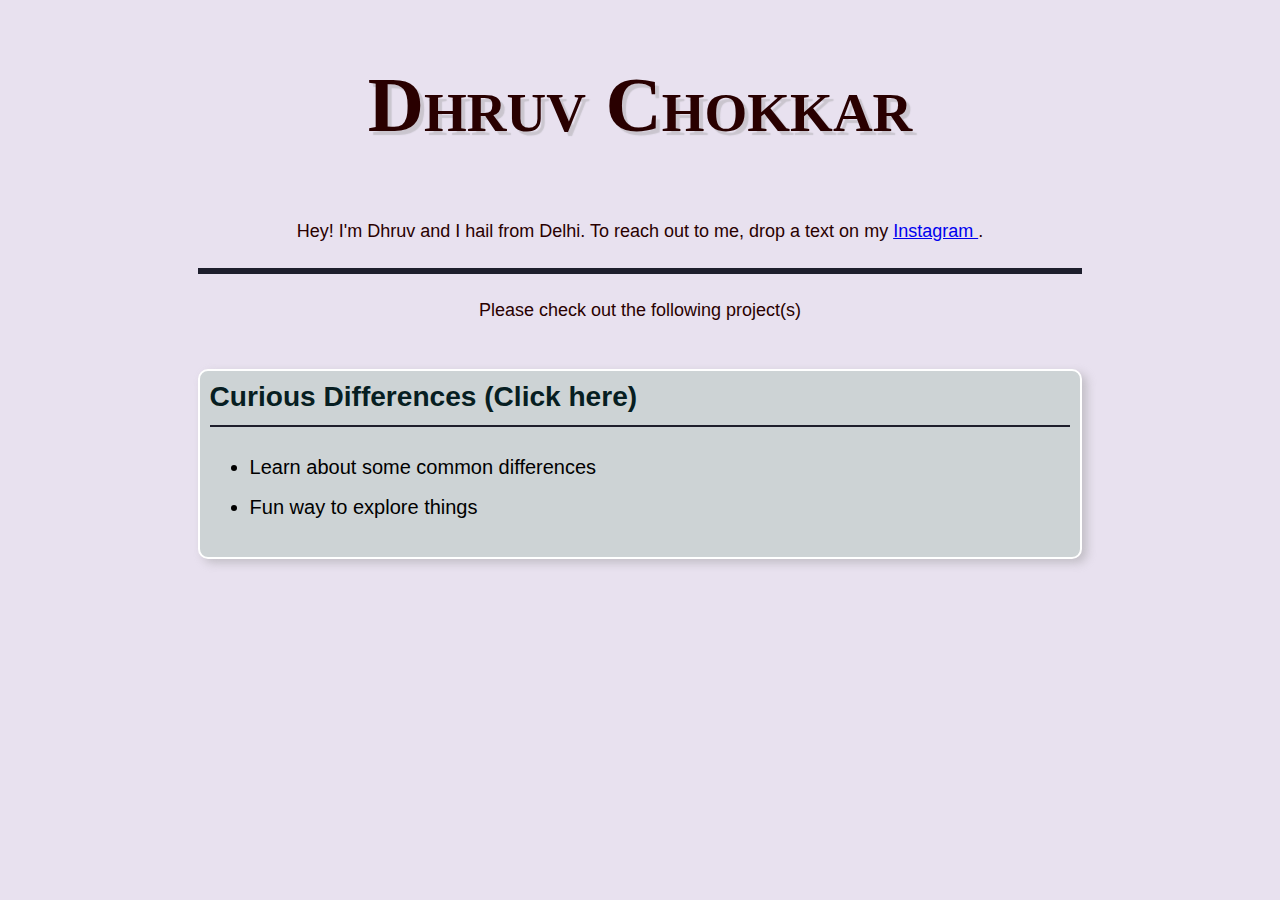
<file: index.html>
<!DOCTYPE html>
<html lang="en"> 
     <head>
          <meta charset="UTF-8" />
          <meta name="viewport" content="width=device-width, initial-scale=1.0" />
          <title> Dhruv Chokkar </title>
          <meta name="description" content="Dhruv Chokkar's first website" />
          <link rel="stylesheet" href="style.css" />
     </head>
     <body>
          <main class="content">
               <h1 class="name-title">Dhruv Chokkar</h1>
               <p> Hey! I'm Dhruv and I hail from Delhi. To reach out to me, drop a text on my <a href="https://www.instagram.com/notsotoxic.dhruv/"> Instagram </a>.</p>
               <hr>
               <p> Please check out the following project(s) </p>
               <div class="project-links">
                    <div class="project">
                         <h3> <a href="differences/"> Curious Differences (Click here) </a> </h3>
                         <hr>
                         <ul>
                              <li> Learn about some common differences </li>
                              <li> Fun way to explore things </li>
                         </ul>
                    </div>
               </div>
          </main>
          
     </body>
</html>
</file>
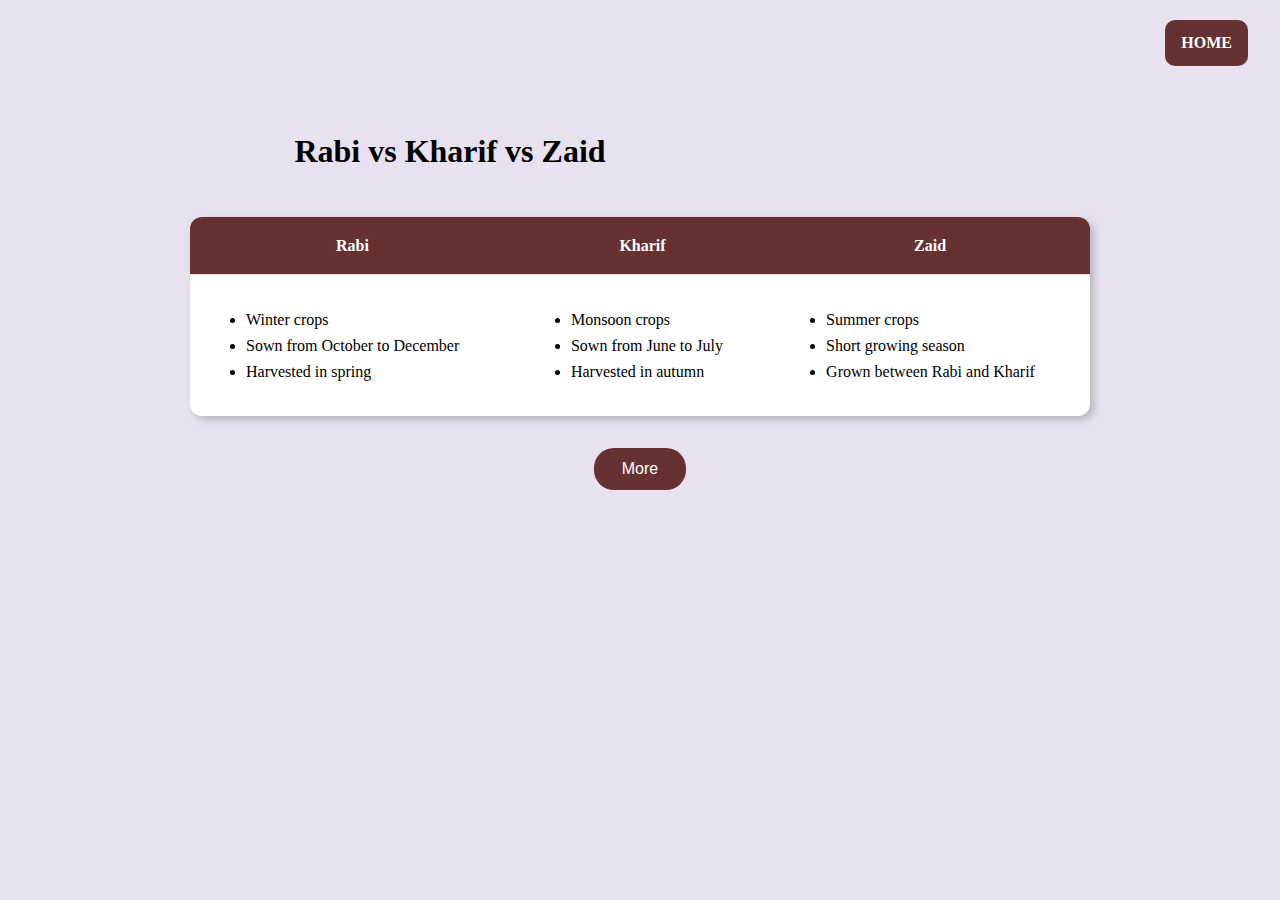
<file: differences/index.html>
<!DOCTYPE html>
<html lang="en">

<head>
     <meta charset="UTF-8" />
     <meta name="viewport" content="width=device-width, initial-scale=1.0" />
     <title>Differences</title>
     <meta name="description" content="Learn interesting differences quickly" />
     <link rel="stylesheet" href="style.css" />
</head>

<body>

     <!-- Navigation -->
     <nav class="nav-home">
          <a href="/">HOME</a>
     </nav>

     <!-- Difference title -->
     <h1 id="title"></h1>

     <!-- Difference table -->
     <table id="diffTable"></table>

     <!-- Actions -->
     <button id="moreBtn">More</button>

     <!-- Script -->
     <script src="main.js"></script>

</body>

</html>
</file>
<file: style.css>
* {
     box-sizing: border-box;
}

body {
     background: #E8E1EF;
     color: #290000;
     font-family: Arial, Helvetica, sans-serif;
}

.content {
     display: flex;
     flex-direction: column;
     align-items: center;
     width: 70%;
     margin: auto;
}

.name-title {
     font-size: clamp(3rem, 8vw, 4.875rem);
     font-family: Georgia, Times, "Times New Roman", serif;
     font-variant: small-caps;
     font-weight: 700;
     color: #290000;
     text-shadow: 4px 4px 1px #92929259;
}

hr {
     width: 100%;
     height: 6px;
     background-color: #1D1E2C;
     border: 0;
}

p {
     font-size: 18px;
}

.project-links {
     width: 100%;
}

.project {
     display: block;
     align-items: flex-start;
     justify-content: flex-start;
     min-height: 80px;
     width: 100%;
     background: #CDD3D5;
     box-shadow: 5px 4px 10px #92929271;
     border: 2px solid white;
     border-radius: 10px;

     /* Font Style */
     font-size: 24px;
     color: black;

     padding: 10px;
     margin: 30px 0;
}

.project h3{
     margin: 0;
     color: #A30000;
}

.project h3 a{
     color: #071E22;
     text-decoration: none;
     transition: color 0.8s ease, text-decoration-color 0.2s ease;
}

.project h3 a:hover {
     color: #1D7874;
     text-decoration: underline;
     text-decoration-thickness: 2px;
     text-underline-offset: 4px;
}

.project hr{
     height: 2px;
}

.project ul{
     font-size: smaller;
     line-height: 2;
}
</file>
<file: differences/style.css>
* {
     box-sizing: border-box;
}

body {
     background-color: #E8E1EF;
     margin: 0;
     font-family: cursive;
     line-height: 1.6;
}

/* ---------- Layout wrapper ---------- */
body>*:not(.nav-home) {
     max-width: 900px;
     margin: 0 auto;
     padding: 16px;
}

/* ---------- Navigation ---------- */
.nav-home {
     display: flex;
     justify-content: flex-end;
     padding: 20px 32px;
}

.nav-home a {
     color: white;
     background-color: #663131;
     text-decoration: none;
     padding: 10px 16px;
     border-radius: 10px;
     font-weight: bold;
}

/* ---------- Title ---------- */
#title {
     text-align: center;
     margin: 24px 0;
}

/* ---------- Table ---------- */
#diffTable {
     width: 100%;
     border-collapse: collapse;
     background-color: #ffffff;
     border-radius: 12px;
     box-shadow: 4px 4px 7px rgba(128, 128, 128, 0.445);
     overflow: hidden;
}

#diffTable th {
     background-color: #663131;
     color: white;
     padding: 16px;
     text-align: center;
}

#diffTable td {
     padding: 16px;
     vertical-align: top;
     border-top: 1px solid #ddd;
}

#diffTable td p {
     margin: 6px 0;
}

/* ---------- More button ---------- */
#moreBtn {
     display: block;
     margin: 32px auto;
     padding: 12px 28px;
     font-size: 16px;
     border: none;
     border-radius: 20px;
     background-color: #663131;
     color: white;
     cursor: pointer;
}

#moreBtn:hover {
     opacity: 0.9;
}
</file>
